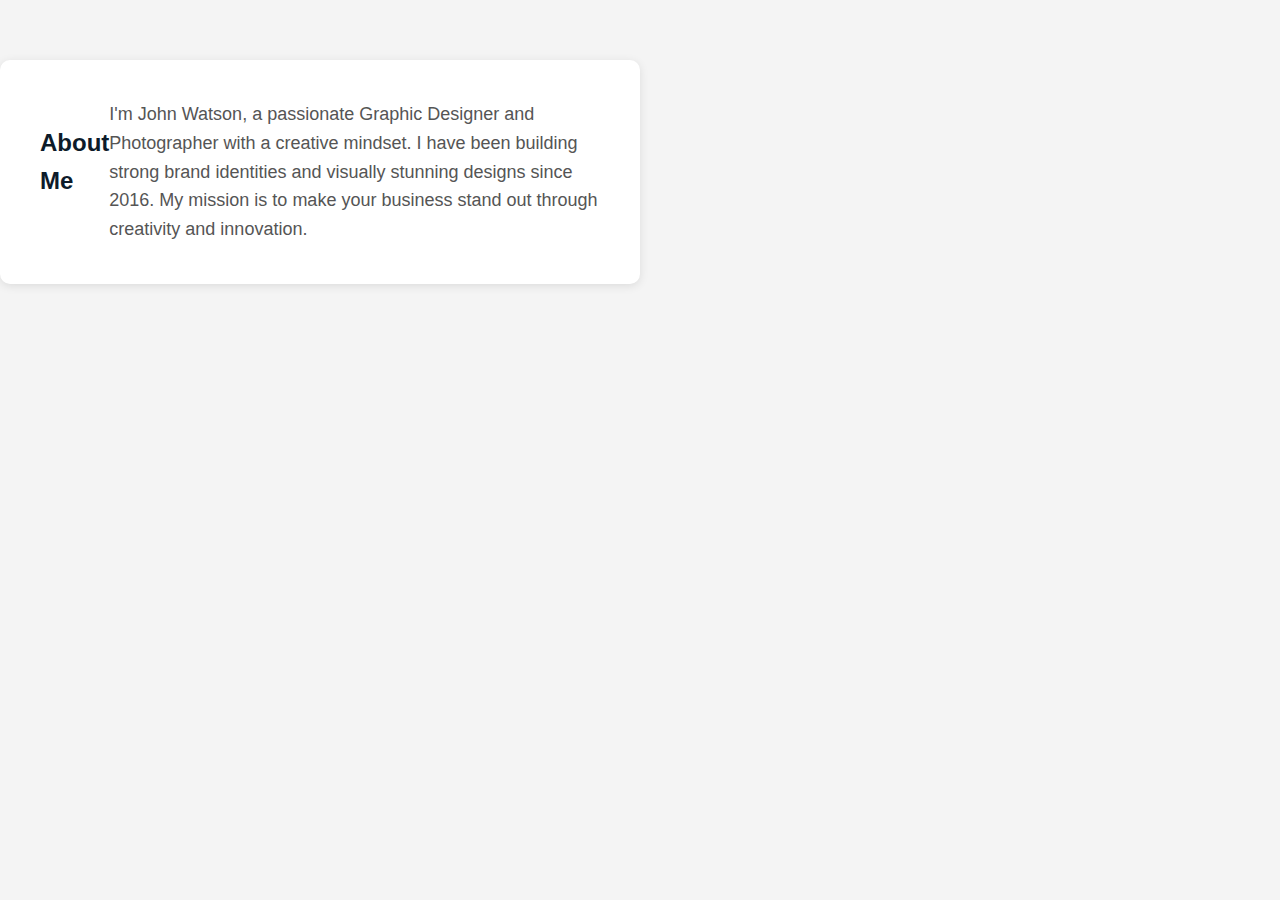
<file: about.html>
<!DOCTYPE html>
<html lang="en">
<head>
    <meta charset="UTF-8">
    <meta name="viewport" content="width=device-width, initial-scale=1.0">
    <title>About | John Watson</title>
    <link rel="stylesheet" href="style.css">
</head>
<body>

    <!-- About Section -->
    <section class="about">
        <div class="container about-content">
            <h2>About Me</h2>
            <p>I'm John Watson, a passionate Graphic Designer and Photographer with a creative mindset.
            I have been building strong brand identities and visually stunning designs since 2016. 
            My mission is to make your business stand out through creativity and innovation.</p>
        </div>
    </section>

</body>
</html>
</file>
<file: style.css>
/* Basic Reset */
* {
    margin: 0;
    padding: 0;
    box-sizing: border-box;
}

/* Body Styling */
body {
    font-family: 'Poppins', sans-serif;
    line-height: 1.6;
    background-color: #f4f4f4;
}

/* Container */
.container {
    width: 50%;
    max-width: 1200px;
    display: flex;
    justify-content: space-between;
    align-items: center;

	

}


/* Header */
header {
    background: #0d1b2a;
    color: #fff;
    padding: 20px 0;
    position: relative;
    display: flex; /* Use flexbox for alignment */
    justify-content: space-between; /* Space between logo and navigation */
    align-items: center; /* Vertically center items */
}

/* Logo */
header .logo {
    font-size: 24px;
    font-weight: bold;
    color: #fff;
    text-decoration: none;
}

/* Navigation */
header nav {
    display: flex;
    align-items: center;
}

/* Menu Toggle (Hamburger Icon) */
.menu-toggle {
    display: block;
    font-size: 28px;
    color: #fff;
    cursor: pointer;
    margin-left: auto; /* Push the toggle to the right */
}

/* Navigation Links */
header ul {
    list-style: none;
    display: flex;
    gap: 20px; /* Add spacing between links */
}

header ul li a {
    color: #fff;
    text-decoration: none;
    font-weight: 500;
}

header ul li a.active,
header ul li a:hover {
    color: #00b894;
}

.btn {
    background: #00b894;
    padding: 10px 20px;
    border-radius: 30px;
    text-decoration: none;
    color: #fff;
    display: inline-block;
    text-align: center;
    font-size: 16px;
    transition: background-color 0.3s ease;
}

.btn-secondary {
    border: 2px solid #00b894;
    padding: 10px 20px;
    border-radius: 30px;
    text-decoration: none;
    color: #00b894;
    margin-left: 10px;
    display: inline-block;
    text-align: center;
    font-size: 16px;
    transition: background-color 0.3s ease;
}

/* Buttons Container */
.buttons {
    display: flex; /* Align buttons horizontally */
    gap: 10px; /* Add spacing between buttons */
    flex-wrap: wrap; /* Allow buttons to wrap on smaller screens */
    margin-top: 20px; /* Add spacing above the buttons */
}

/* Ensure buttons don't overlap on smaller screens */
@media (max-width: 768px) {
    .buttons {
        flex-direction: column; /* Stack buttons vertically */
        align-items: center; /* Center align buttons */
    }

    .btn, .btn-secondary {
        width: 100%; /* Make buttons full width */
        max-width: 300px; /* Optional: Limit the button width */
    }
}


.home-section{
    background-image: url(images/screen.jpg);
    height: 89vh;
    display: flex;
	width: 100%;
    align-items: center;
	justify-content: center;
	background-color: white;
	margin-bottom: 100px;
   
}
#navbar{
	padding-top: 40px;
	padding-left: 50px;
}

.home-content {
    text-align: center; /* Center-align the content */
    margin-top: 50px; /* Add spacing from the top */
}

.home-content h2 {
    font-size: 36px; /* Adjust font size */
    margin-bottom: 20px; /* Add spacing below the heading */
    color: #fff;
}

.home-content h3 {
    font-size: 28px; /* Adjust font size */
    margin-bottom: 20px; /* Add spacing below the subheading */
    color: #00b894; /* Optional: Add a different color for contrast */
}

.home-content p {
    margin: 20px 0; /* Add spacing above and below the paragraph */
    max-width: 600px; /* Limit the width of the paragraph */
    color: #fff;
    line-height: 1.6; /* Improve readability */
    margin-left: auto;
    margin-right: auto;
}

/* About Section */
.about {
    padding: 60px 0;
}

.about-content {
    background: #fff;
    padding: 40px;
    border-radius: 10px;
    box-shadow: 0 2px 10px rgba(0,0,0,0.1);
}

.about-content h2 {
    margin-bottom: 20px;
    color: #0d1b2a;
}

.about-content p {
    color: #555;
    font-size: 18px;
}

/* Name Box */
.name-box {
    background: rgba(255, 255, 255, 0.1); /* Semi-transparent background */
    padding: 20px 30px; /* Add padding inside the box */
    border: 2px solid #00b894; /* Add a border */
    border-radius: 10px; /* Rounded corners */
    display: inline-block; /* Ensure the box wraps around the content */
    color: #fff; /* Text color */
    text-align: center; /* Center-align the text */
    margin-bottom: 20px; /* Add spacing below the box */
}
.title-text{
	color: #ffffff;
	font-size: 60px;
	font-size: 600;
	padding-left: 300px;
}

.text{
	color: white;
	font-size: 15px;
	padding-left: 300px;
}
.span-text{
	color: white;
	font-size: 30px;
	font-size: 600;
	padding-left: 300px;

}
.buttons{
	padding-left: 300px;
}

.footer{
	background-color: #0d1b2a;
	color: white;
	font-size: 18px;
	padding-left :220px;
	padding-top: 40px;
	position: static;
}
.footer-div{
	background-color:#7bdcb5;
}

.div-column{
	padding-top: 250px;
	float: left;
	width: 50%;
	padding: 10px;
	height: 420px
}

.div-row::after{
	content: "";
	display: table;
	clear: both;}

	.image-container{
		overflow: hidden;
		padding-left:100px ;

	}
	.about-image{
		padding-left: 200px;
	}

	.about-Column{

		display: flex;
		flex-direction: column;
		padding-left: 1000px;
		justify-content: flex-start;
		padding-top: 0 ;
	
	
		
	}
	*/*Form styling starts here*/



	input[type=text], select, textarea {
		width: 70%;
		padding: 12px;
		border: 1px solid #ccc;
		border-radius: 4px;
		resize: vertical;
	  }
	  
	  label {
		padding: 12px 12px 12px 0;
		display: inline-block;
	  }
	  
	  input[type=submit] {
		background-color: #04AA6D;
		color: white;
		padding: 12px 20px;
		border: none;
		border-radius: 4px;
		cursor: pointer;
		float: right;
	  }
	  
	  input[type=submit]:hover {
		background-color: #45a049;
	  }
	  
	  .form-container {
		border-radius: 5px;
		background-color: #f2f2f2;
		padding: 20px;
	  }
	  
	  .col-25 {
		float: left;
		width: 25%;
		margin-top: 6px;
	  }
	  
	  .col-75 {
		float: left;
		width: 75%;
		margin-top: 6px;
		font-size: 30px;
		color: grey;
	  }
	  
	  /* Clear floats after the columns */
	  .row:after {
		content: "";
		display: table;
		clear: both;
	  }
	  

	@media screen and (max-width: 600px) {
		.col-25, .col-75, input[type=submit] {
		  width: 100%;
		  margin-top: 0;
		}
	  }
	  .contact{
		font-size: 50px;
		font-weight: bold;
		color:black;
		text-align: center;
		padding-left:200px ;
	  }
	  .sub-row{
		align-items: center;
		padding-right: 900px;

	  }

*/* test*/

.col-sm-8{
	
	padding-left:200px;

}
.col-sm-4{
	padding-left:150px;
}
.about-text{
	color: black;
	font-weight: bolder;
}
.biograpy{
	font-size: 18px;
}
.div2-container{
	padding-left: 200px;
}
.h1_col{
	padding-left: 260px;
	padding-top: 70px;
}
.col-sm-4{
	padding-left: 170px;
	
	
}
.h2_col{
	padding-left:260px ;
	
}
.text-column{
	padding-left: 260px;
	font-size: 15px;
}
.text-progress{
	padding-left: 250px;
	font-size: 18px;
}
.progress{
	padding-left: 250px;
	height: 5px;
	color: #0d1b2a;
}
 */* Image overlay content starts here*/*

 .container1 {
	position: relative;
	width: 50%;
  }
  
  .image {
	display: block;
	width: 100%;
	height: auto;
  }
  
  .overlay {
	position: absolute;
	top: 0;
	bottom: 0;
	left: 0;
	right: 0;
	height: 100%;
	width: 100%;
	opacity: 0;
	transition: .5s ease;
	background-color: lightblue;
  }
  
  .container1:hover .overlay {
	opacity: 1;
  }
  
  .text2 {
	color: white;
	font-size: 20px;
	position: absolute;
	top: 50%;
	left: 50%;
	-webkit-transform: translate(-50%, -50%);
	-ms-transform: translate(-50%, -50%);
	transform: translate(-50%, -50%);
	text-align: center;
  }
  .text3{
	text-align: center;
	font-weight: bold;
	font-size: 40px;
	color: black;
	margin-top: 50px;
  }
  .section_container{
	background-color:rgb(238, 238, 238) 
  }
  .app-contianer{
	background-color: #0d1b2a;
	

	
	
  }
  .text5{
	padding-right: 50px;
	
  }
  .text6{
	padding-right: 200px;
  }
</file>
